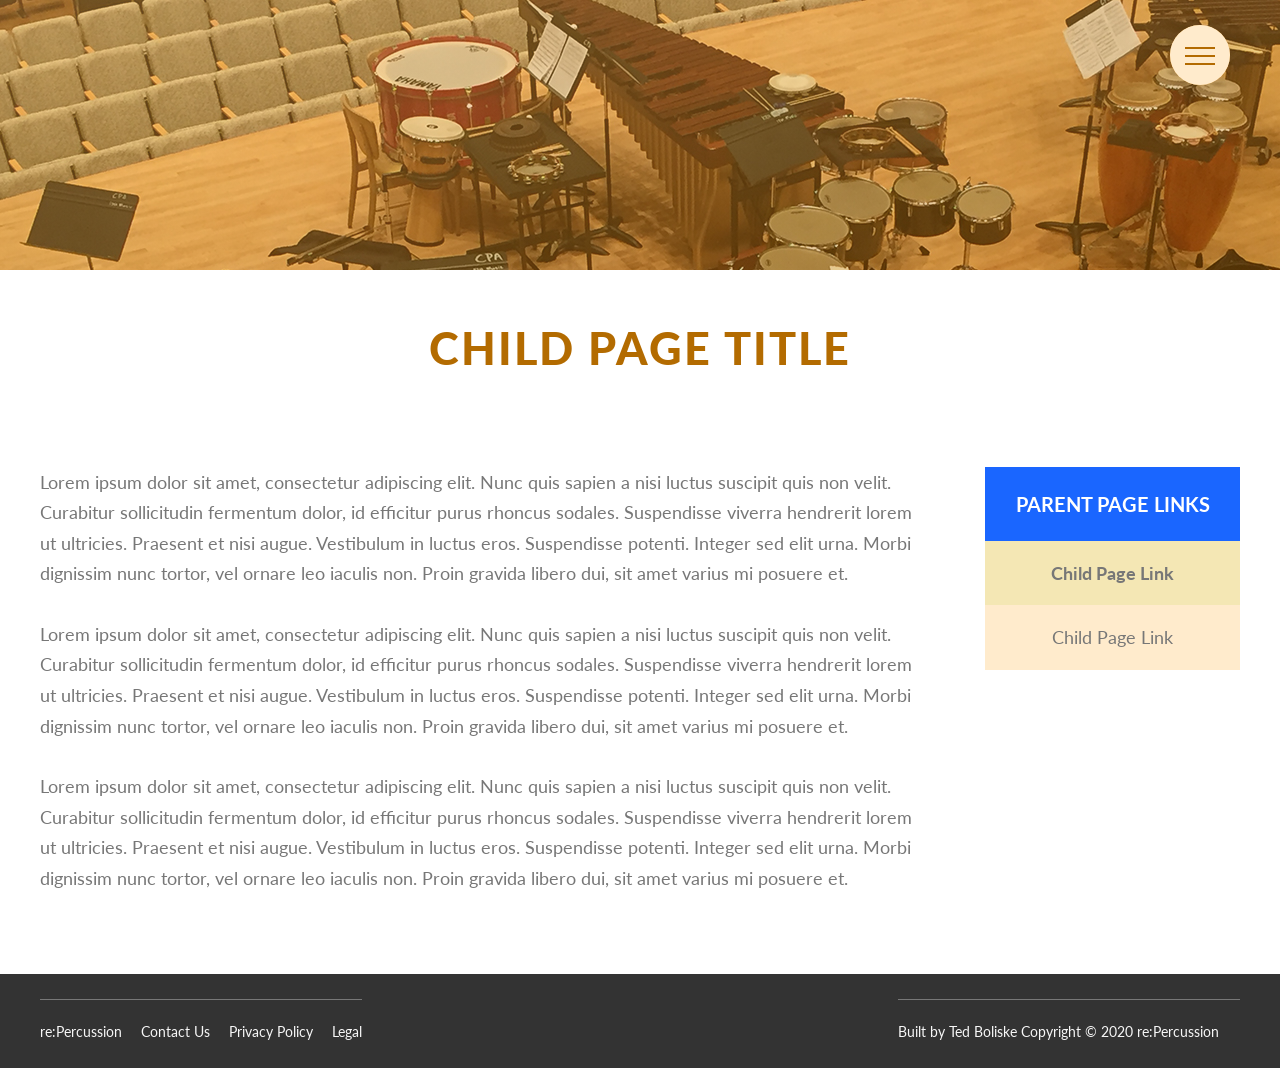
<file: page-child.html>
<!DOCTYPE html>
<html lang="en">
    <head>
        <title>Child Page Template</title>
        <meta charset="UTF-8">
        <meta http-equiv="X-UA-Compatible" content="IE=edge">
        <meta name="viewport" content="width=device-width, initial-scale=1">

        <meta name="description" content="re:percussion provides solutions for composers working with percussion, Finale notation software, 
                and template notation files. We can create custom Finale templates, audio reference files, and custom compositions and arrangements. ">
        <meta name="keywords" content="finale, vdl, virtual drumline, the write score ">

        <link href="https://fonts.googleapis.com/css?family=Lato:100,300,400,700,900" rel="stylesheet"> 
        <link rel="stylesheet" href="css/style.css" type="text/css">

       <script>
            function closeNav() {
                document.getElementById("navi-toggle").checked = false;
            }
        </script> 
    </head>

    <body>	
        <!-- original navigation button -->	
        <div class="navigation">
            <input type="checkbox" class="navigation__checkbox" id="navi-toggle">

            <label for="navi-toggle" class="navigation__button">
                <span class="navigation__icon">&nbsp;</span>
            </label>

            <div class="navigation__background">&nbsp;</div>

            <nav class="navigation__nav" id="navigation__nav">
                <ul class="navigation__list">
                    <li class="navigation__item"><a href="index.html" class="navigation__link" onclick="closeNav()">re:Percussion</a></li>
                    <li class="navigation__item"><a href="index.html#section-music" class="navigation__link" onclick="closeNav()">Compositions</a></li>
                    <li class="navigation__item"><a href="index.html#section-templates" class="navigation__link" onclick="closeNav()">Templates</a></li>
                    <li class="navigation__item"><a href="index.html#section-tutorials" class="navigation__link" onclick="closeNav()">Tutorials</a></li>
                </ul>
            </nav>
        </div>

        <div class="page-banner">
            <div class="page-banner__bg-img"></div> 
            <!-- elements for future logo -->
            <!-- <div class="logo-box">
                <img src="" alt="Logo" class="logo">
            </div> -->
      
        </div>

        <main>
            <section class="page-content" id="">
                <div class="u-center-text u-margin-bottom-big">
                    <h2 class="heading__page-content u-margin-top-medium">
                        Child Page Title
                    </h2>
                </div>

                <div class="row u-margin-bottom-big">
                    <div class="">
                        <div class="col-3-of-4">
                            <div class="paragraph">
                                <p class="paragraph">
                                    Lorem ipsum dolor sit amet, consectetur adipiscing elit. Nunc quis sapien a nisi 
                                    luctus suscipit quis non velit. Curabitur sollicitudin fermentum dolor, 
                                    id efficitur purus rhoncus sodales. Suspendisse viverra hendrerit lorem ut ultricies. 
                                    Praesent et nisi augue. Vestibulum in luctus eros. Suspendisse potenti. 
                                    Integer sed elit urna. Morbi dignissim nunc tortor, vel ornare leo iaculis non. 
                                    Proin gravida libero dui, sit amet varius mi posuere et. 
                                </p>
                                <p class="paragraph">
                                    Lorem ipsum dolor sit amet, consectetur adipiscing elit. Nunc quis sapien a nisi 
                                    luctus suscipit quis non velit. Curabitur sollicitudin fermentum dolor, 
                                    id efficitur purus rhoncus sodales. Suspendisse viverra hendrerit lorem ut ultricies. 
                                    Praesent et nisi augue. Vestibulum in luctus eros. Suspendisse potenti. 
                                    Integer sed elit urna. Morbi dignissim nunc tortor, vel ornare leo iaculis non. 
                                    Proin gravida libero dui, sit amet varius mi posuere et. 
                                </p>
                                <p class="paragraph">
                                    Lorem ipsum dolor sit amet, consectetur adipiscing elit. Nunc quis sapien a nisi 
                                    luctus suscipit quis non velit. Curabitur sollicitudin fermentum dolor, 
                                    id efficitur purus rhoncus sodales. Suspendisse viverra hendrerit lorem ut ultricies. 
                                    Praesent et nisi augue. Vestibulum in luctus eros. Suspendisse potenti. 
                                    Integer sed elit urna. Morbi dignissim nunc tortor, vel ornare leo iaculis non. 
                                    Proin gravida libero dui, sit amet varius mi posuere et. 
                                </p>                       
                        </div>
                      </div>
                
                      <div class="col-1-of-4">                      
                        <div class="page-links">
                          <h2 class="page-links__title heading-tertiary"><a href="page.html">Parent Page Links</a></h2>
                            <ul class="page-links__list paragraph">
                                <li><a href="#" class="page-links__active">Child Page Link</a></li>
                                <li><a href="#">Child Page Link</a></li>
                            </ul>
                        </div>
                    </div>
                
                      
                </div>
            </section> 
        </main>

        <div class="footer">
            <div class="row">
                <div class="col-1-of-2">
                    <div class="footer__navigation">
                        <ul class="footer__list">
                            <li class="footer__item"><a href="index.html" class="footer__link">re:Percussion</a></li>
                            <li class="footer__item"><a href="#" class="footer__link">Contact Us</a></li>
                            <li class="footer__item"><a href="#" class="footer__link">Privacy Policy</a></li>
                            <li class="footer__item"><a href="#" class="footer__link">Legal</a></li>
                        </ul>
                    </div> 
                </div>
                <div class="col-1-of-2">
                    <p class="footer__copyright">
                        Built by <a href="#" class="footer__link">Ted Boliske</a> Copyright &copy; 2020 re:Percussion
                    </p>
                </div>
            </div>
        </div>
    </body>
</html>
</file>
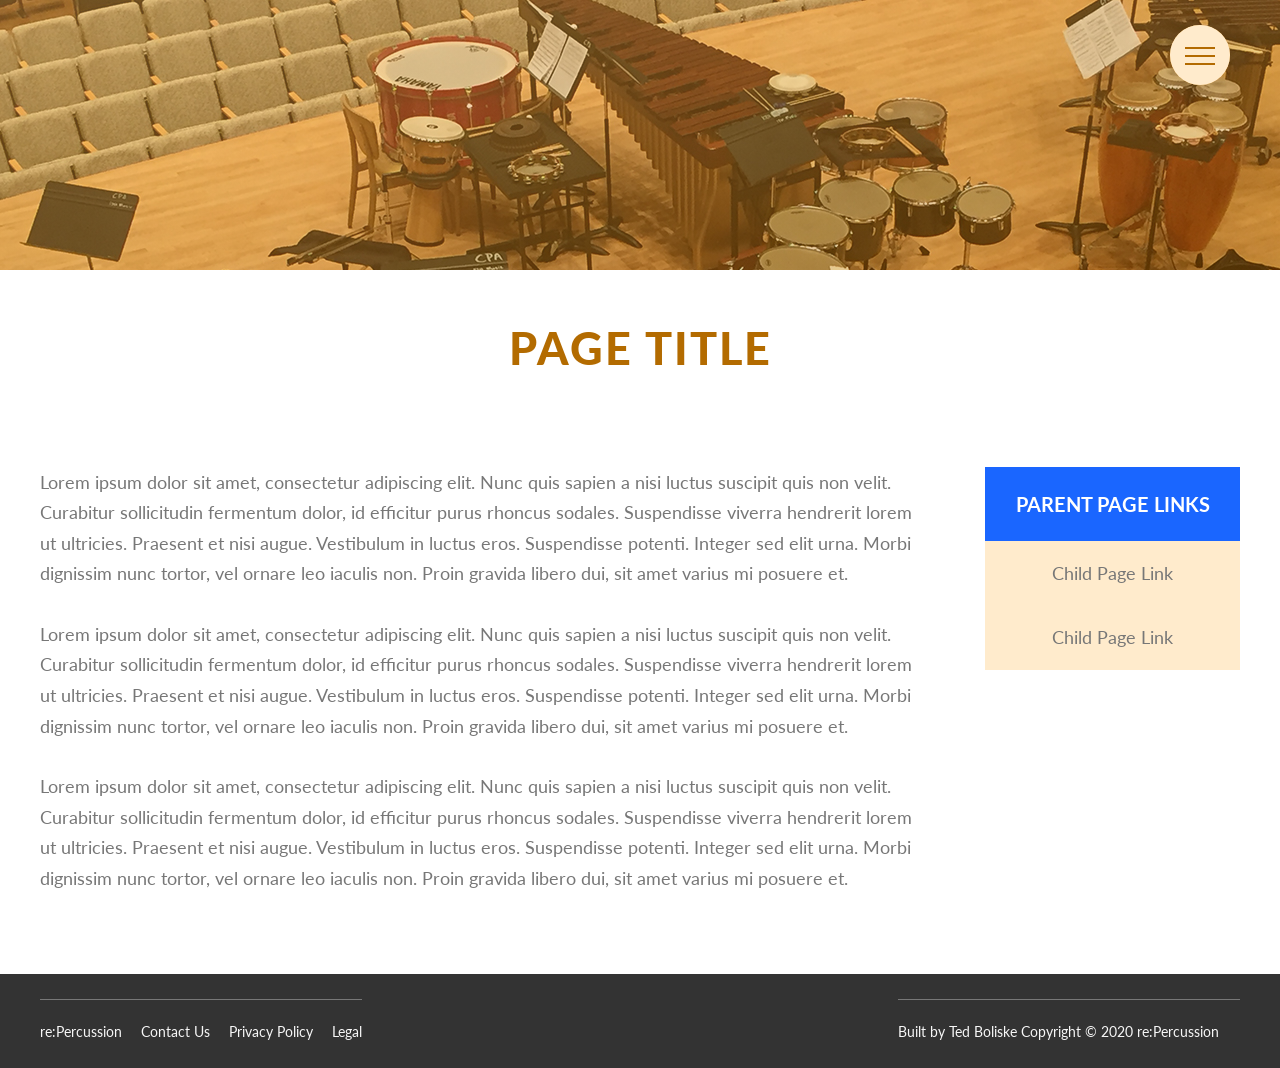
<file: page.html>
<!DOCTYPE html>
<html lang="en">
    <head>
        <title>Page Template</title>
        <meta charset="UTF-8">
        <meta http-equiv="X-UA-Compatible" content="IE=edge">
        <meta name="viewport" content="width=device-width, initial-scale=1">

        <meta name="description" content="re:percussion provides solutions for composers working with percussion, Finale notation software, 
                and template notation files. We can create custom Finale templates, audio reference files, and custom compositions and arrangements. ">
        <meta name="keywords" content="finale, vdl, virtual drumline, the write score ">

        <link href="https://fonts.googleapis.com/css?family=Lato:100,300,400,700,900" rel="stylesheet"> 
        <link rel="stylesheet" href="css/style.css" type="text/css">

       <script>
            function closeNav() {
                document.getElementById("navi-toggle").checked = false;
            }
        </script> 
    </head>

    <body>	
        <!-- original navigation button -->	
        <div class="navigation">
            <input type="checkbox" class="navigation__checkbox" id="navi-toggle">

            <label for="navi-toggle" class="navigation__button">
                <span class="navigation__icon">&nbsp;</span>
            </label>

            <div class="navigation__background">&nbsp;</div>

            <nav class="navigation__nav" id="navigation__nav">
                <ul class="navigation__list">
                    <li class="navigation__item"><a href="index.html" class="navigation__link" onclick="closeNav()">re:Percussion</a></li>
                    <li class="navigation__item"><a href="index.html#section-music" class="navigation__link" onclick="closeNav()">Compositions</a></li>
                    <li class="navigation__item"><a href="index.html#section-templates" class="navigation__link" onclick="closeNav()">Templates</a></li>
                    <li class="navigation__item"><a href="index.html#section-tutorials" class="navigation__link" onclick="closeNav()">Tutorials</a></li>
                </ul>
            </nav>
        </div>

        <div class="page-banner">
            <div class="page-banner__bg-img"></div> 
            <!-- elements for future logo -->
            <!-- <div class="logo-box">
                <img src="" alt="Logo" class="logo">
            </div> -->
      
        </div>

        <main>
            <section class="page-content" id="">
                <div class="u-center-text u-margin-bottom-big">
                    <h2 class="heading__page-content u-margin-top-medium">
                        Page Title
                    </h2>
                </div>

                <div class="row u-margin-bottom-big">
                    <div class="">
                        <div class="col-3-of-4">
                            <div class="paragraph">
                                <p class="paragraph">
                                    Lorem ipsum dolor sit amet, consectetur adipiscing elit. Nunc quis sapien a nisi 
                                    luctus suscipit quis non velit. Curabitur sollicitudin fermentum dolor, 
                                    id efficitur purus rhoncus sodales. Suspendisse viverra hendrerit lorem ut ultricies. 
                                    Praesent et nisi augue. Vestibulum in luctus eros. Suspendisse potenti. 
                                    Integer sed elit urna. Morbi dignissim nunc tortor, vel ornare leo iaculis non. 
                                    Proin gravida libero dui, sit amet varius mi posuere et. 
                                </p>
                                <p class="paragraph">
                                    Lorem ipsum dolor sit amet, consectetur adipiscing elit. Nunc quis sapien a nisi 
                                    luctus suscipit quis non velit. Curabitur sollicitudin fermentum dolor, 
                                    id efficitur purus rhoncus sodales. Suspendisse viverra hendrerit lorem ut ultricies. 
                                    Praesent et nisi augue. Vestibulum in luctus eros. Suspendisse potenti. 
                                    Integer sed elit urna. Morbi dignissim nunc tortor, vel ornare leo iaculis non. 
                                    Proin gravida libero dui, sit amet varius mi posuere et. 
                                </p>
                                <p class="paragraph">
                                    Lorem ipsum dolor sit amet, consectetur adipiscing elit. Nunc quis sapien a nisi 
                                    luctus suscipit quis non velit. Curabitur sollicitudin fermentum dolor, 
                                    id efficitur purus rhoncus sodales. Suspendisse viverra hendrerit lorem ut ultricies. 
                                    Praesent et nisi augue. Vestibulum in luctus eros. Suspendisse potenti. 
                                    Integer sed elit urna. Morbi dignissim nunc tortor, vel ornare leo iaculis non. 
                                    Proin gravida libero dui, sit amet varius mi posuere et. 
                                </p>                       
                        </div>
                      </div>
                
                      <div class="col-1-of-4">                      
                        <div class="page-links">
                          <h2 class="page-links__title heading-tertiary"><a href="page.html">Parent Page Links</a></h2>
                            <ul class="page-links__list paragraph">
                                <li><a href="page-child.html">Child Page Link</a></li>
                                <li><a href="page-child.html">Child Page Link</a></li>
                            </ul>
                        </div>
                    </div>
                
                      
                </div>
            </section> 
        </main>

        <div class="footer">
            <div class="row">
                <div class="col-1-of-2">
                    <div class="footer__navigation">
                        <ul class="footer__list">
                            <li class="footer__item"><a href="index.html" class="footer__link">re:Percussion</a></li>
                            <li class="footer__item"><a href="#" class="footer__link">Contact Us</a></li>
                            <li class="footer__item"><a href="#" class="footer__link">Privacy Policy</a></li>
                            <li class="footer__item"><a href="#" class="footer__link">Legal</a></li>
                        </ul>
                    </div> 
                </div>
                <div class="col-1-of-2">
                    <p class="footer__copyright">
                        Built by <a href="#" class="footer__link">Ted Boliske</a> Copyright &copy; 2020 re:Percussion
                    </p>
                </div>
            </div>
        </div>
    </body>
</html>
</file>
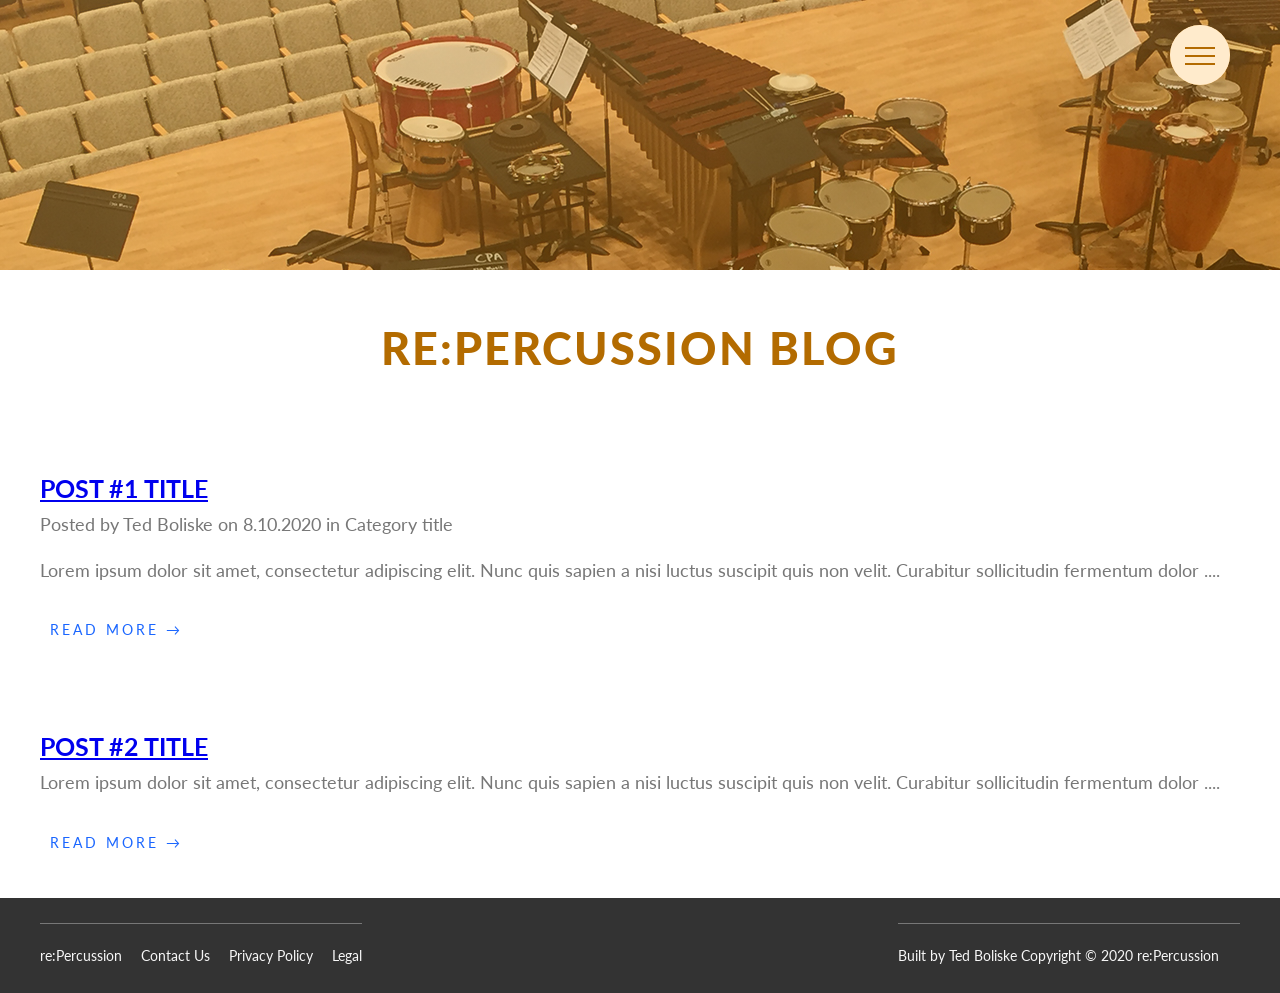
<file: post-list.html>
<!DOCTYPE html>
<html lang="en">
    <head>
        <title>Page Template</title>
        <meta charset="UTF-8">
        <meta http-equiv="X-UA-Compatible" content="IE=edge">
        <meta name="viewport" content="width=device-width, initial-scale=1">

        <meta name="description" content="re:percussion provides solutions for composers working with percussion, Finale notation software, 
                and template notation files. We can create custom Finale templates, audio reference files, and custom compositions and arrangements. ">
        <meta name="keywords" content="finale, vdl, virtual drumline, the write score ">

        <link href="https://fonts.googleapis.com/css?family=Lato:100,300,400,700,900" rel="stylesheet"> 
        <link rel="stylesheet" href="css/style.css" type="text/css">

       <script>
            function closeNav() {
                document.getElementById("navi-toggle").checked = false;
            }
        </script> 
    </head>

    <body>	
        <!-- original navigation button -->	
        <div class="navigation">
            <input type="checkbox" class="navigation__checkbox" id="navi-toggle">

            <label for="navi-toggle" class="navigation__button">
                <span class="navigation__icon">&nbsp;</span>
            </label>

            <div class="navigation__background">&nbsp;</div>

            <nav class="navigation__nav" id="navigation__nav">
                <ul class="navigation__list">
                    <li class="navigation__item"><a href="index.html" class="navigation__link" onclick="closeNav()">re:Percussion</a></li>
                    <li class="navigation__item"><a href="index.html#section-music" class="navigation__link" onclick="closeNav()">Compositions</a></li>
                    <li class="navigation__item"><a href="index.html#section-templates" class="navigation__link" onclick="closeNav()">Templates</a></li>
                    <li class="navigation__item"><a href="index.html#section-tutorials" class="navigation__link" onclick="closeNav()">Tutorials</a></li>
                </ul>
            </nav>
        </div>

        <div class="page-banner">
            <div class="page-banner__bg-img"></div> 
            <!-- elements for future logo -->
            <!-- <div class="logo-box">
                <img src="" alt="Logo" class="logo">
            </div> -->
      
        </div>

        <main>
            <section class="page-content" id="">
                <div class="u-center-text u-margin-bottom-big">
                    <h2 class="heading__page-content u-margin-top-medium">
                        re:Percussion Blog
                    </h2>
                </div>

                <div class="post-content">
                    <div class="row">
                        <div class="u-margin-bottom-medium">
                            <h2 class="heading-tertiary u-margin-top-medium">
                                <a href="post.html">Post #1 Title</a>
                            </h2>

                            <div class="u-margin-bottom-small">
                                <p class="paragraph">Posted by Ted Boliske on 8.10.2020 in Category title</p>
                            </div>

                            <div class="paragraph">
                                Lorem ipsum dolor sit amet, consectetur adipiscing elit. Nunc quis sapien a nisi 
                                luctus suscipit quis non velit. Curabitur sollicitudin fermentum dolor ....                             
                            </div>

                            <div class="row">
                                <a href="post.html" class="btn btn-text">Read more &rarr;</a>
                            </div>
                        </div>
                    </div>
                </div>

                <div class="post-content">
                    <div class="row">
                        <div class="u-margin-bottom-medium">
                            <h2 class="heading-tertiary u-margin-top-medium">
                                <a href="post.html">Post #2 Title</a>
                            </h2>

                            <div class="paragraph">
                                Lorem ipsum dolor sit amet, consectetur adipiscing elit. Nunc quis sapien a nisi 
                                luctus suscipit quis non velit. Curabitur sollicitudin fermentum dolor ....                             
                            </div>

                            <div class="row">
                                <a href="post.html" class="btn btn-text">Read more &rarr;</a>
                            </div>
                        </div>
                    </div>
                </div>
            </section> 
        </main>

        <div class="footer">
            <div class="row">
                <div class="col-1-of-2">
                    <div class="footer__navigation">
                        <ul class="footer__list">
                            <li class="footer__item"><a href="index.html" class="footer__link">re:Percussion</a></li>
                            <li class="footer__item"><a href="#" class="footer__link">Contact Us</a></li>
                            <li class="footer__item"><a href="#" class="footer__link">Privacy Policy</a></li>
                            <li class="footer__item"><a href="#" class="footer__link">Legal</a></li>
                        </ul>
                    </div> 
                </div>
                <div class="col-1-of-2">
                    <p class="footer__copyright">
                        Built by <a href="#" class="footer__link">Ted Boliske</a> Copyright &copy; 2020 re:Percussion
                    </p>
                </div>
            </div>
        </div>
    </body>
</html>
</file>
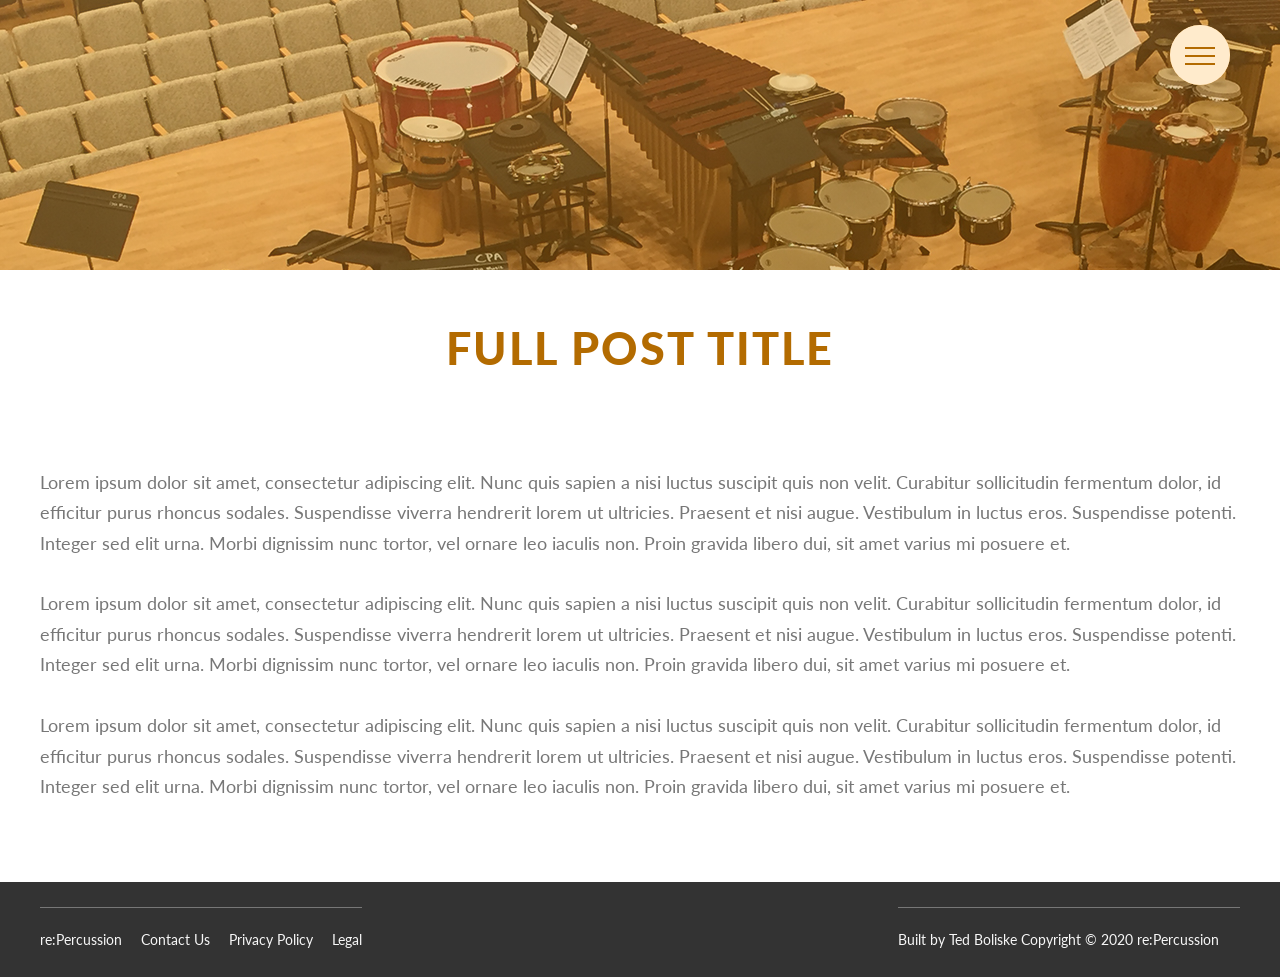
<file: post.html>
<!DOCTYPE html>
<html lang="en">
    <head>
        <title>Page Template</title>
        <meta charset="UTF-8">
        <meta http-equiv="X-UA-Compatible" content="IE=edge">
        <meta name="viewport" content="width=device-width, initial-scale=1">

        <meta name="description" content="re:percussion provides solutions for composers working with percussion, Finale notation software, 
                and template notation files. We can create custom Finale templates, audio reference files, and custom compositions and arrangements. ">
        <meta name="keywords" content="finale, vdl, virtual drumline, the write score ">

        <link href="https://fonts.googleapis.com/css?family=Lato:100,300,400,700,900" rel="stylesheet"> 
        <link rel="stylesheet" href="css/style.css" type="text/css">

       <script>
            function closeNav() {
                document.getElementById("navi-toggle").checked = false;
            }
        </script> 
    </head>

    <body>	
        <!-- original navigation button -->	
        <div class="navigation">
            <input type="checkbox" class="navigation__checkbox" id="navi-toggle">

            <label for="navi-toggle" class="navigation__button">
                <span class="navigation__icon">&nbsp;</span>
            </label>

            <div class="navigation__background">&nbsp;</div>

            <nav class="navigation__nav" id="navigation__nav">
                <ul class="navigation__list">
                    <li class="navigation__item"><a href="index.html" class="navigation__link" onclick="closeNav()">re:Percussion</a></li>
                    <li class="navigation__item"><a href="index.html#section-music" class="navigation__link" onclick="closeNav()">Compositions</a></li>
                    <li class="navigation__item"><a href="index.html#section-templates" class="navigation__link" onclick="closeNav()">Templates</a></li>
                    <li class="navigation__item"><a href="index.html#section-tutorials" class="navigation__link" onclick="closeNav()">Tutorials</a></li>
                </ul>
            </nav>
        </div>

        <div class="page-banner">
            <div class="page-banner__bg-img"></div> 
            <!-- elements for future logo -->
            <!-- <div class="logo-box">
                <img src="" alt="Logo" class="logo">
            </div> -->
      
        </div>

        <main>
            <section class="page-content" id="">
                <div class="u-center-text u-margin-bottom-big">
                    <h2 class="heading__page-content u-margin-top-medium">
                        Full Post Title
                    </h2>
                </div>

                <div class="row u-margin-bottom-big">
                    <div class="">
                        <div class="col-1-of-1">
                            <div class="paragraph">
                                <p class="paragraph">
                                    Lorem ipsum dolor sit amet, consectetur adipiscing elit. Nunc quis sapien a nisi 
                                    luctus suscipit quis non velit. Curabitur sollicitudin fermentum dolor, 
                                    id efficitur purus rhoncus sodales. Suspendisse viverra hendrerit lorem ut ultricies. 
                                    Praesent et nisi augue. Vestibulum in luctus eros. Suspendisse potenti. 
                                    Integer sed elit urna. Morbi dignissim nunc tortor, vel ornare leo iaculis non. 
                                    Proin gravida libero dui, sit amet varius mi posuere et. 
                                </p>
                                <p class="paragraph">
                                    Lorem ipsum dolor sit amet, consectetur adipiscing elit. Nunc quis sapien a nisi 
                                    luctus suscipit quis non velit. Curabitur sollicitudin fermentum dolor, 
                                    id efficitur purus rhoncus sodales. Suspendisse viverra hendrerit lorem ut ultricies. 
                                    Praesent et nisi augue. Vestibulum in luctus eros. Suspendisse potenti. 
                                    Integer sed elit urna. Morbi dignissim nunc tortor, vel ornare leo iaculis non. 
                                    Proin gravida libero dui, sit amet varius mi posuere et. 
                                </p>
                                <p class="paragraph">
                                    Lorem ipsum dolor sit amet, consectetur adipiscing elit. Nunc quis sapien a nisi 
                                    luctus suscipit quis non velit. Curabitur sollicitudin fermentum dolor, 
                                    id efficitur purus rhoncus sodales. Suspendisse viverra hendrerit lorem ut ultricies. 
                                    Praesent et nisi augue. Vestibulum in luctus eros. Suspendisse potenti. 
                                    Integer sed elit urna. Morbi dignissim nunc tortor, vel ornare leo iaculis non. 
                                    Proin gravida libero dui, sit amet varius mi posuere et. 
                                </p>                       
                            </div>
                        </div>
                    </div>
                </div>
            </section> 
        </main>

        <div class="footer">
            <div class="row">
                <div class="col-1-of-2">
                    <div class="footer__navigation">
                        <ul class="footer__list">
                            <li class="footer__item"><a href="index.html" class="footer__link">re:Percussion</a></li>
                            <li class="footer__item"><a href="#" class="footer__link">Contact Us</a></li>
                            <li class="footer__item"><a href="#" class="footer__link">Privacy Policy</a></li>
                            <li class="footer__item"><a href="#" class="footer__link">Legal</a></li>
                        </ul>
                    </div> 
                </div>
                <div class="col-1-of-2">
                    <p class="footer__copyright">
                        Built by <a href="#" class="footer__link">Ted Boliske</a> Copyright &copy; 2020 re:Percussion
                    </p>
                </div>
            </div>
        </div>
    </body>
</html>
</file>
<file: css/style.css>
/* default colors 
$color-primary: #ff9900 ;
$color-primary-light: #ffb84d;
$color-primary-dark: #b36b00;

$color-secondary: #336666;
$color-secondary-light: #55aaaa ;
$color-secondary-dark: #224444;

$color-tertiary: #1a66ff ;
$color-tertiary-light: #6699ff;
$color-tertiary-dark: #0044cc;


$color-grey-light-1: #f7f7f7;
$color-grey-light-2: #eee;

$color-grey-dark: #777;
$color-grey-dark-2: #999;
$color-grey-dark-3: #333;

$color-white: #fff;
$color-black: #000;

$color-drum-head: #ffebcc;
*/

/* default font sizes
$default-font-size: 1.6rem;
$default-font-size-smaller: 1.4rem;
$default-font-size-larger: 1.8rem;
*/

/* default grid settings
$grid-width: 120rem;
$gutter-vertical: 8rem;
$gutter-vertical-small: 6rem;
$gutter-horizontal: 6rem;
/*

/* overall site reset */
*,
*::after,
*::before {
    margin: 0;
    padding: 0;
    box-sizing: inherit;
}

html {
    font-size: 10px;
}

/* set global font parameters*/
body {
    box-sizing: border-box;
    font-family: "Lato", sans-serif;
    font-weight: 400;
    line-height: 1.7;
    color: #777;

    /* white padding around entire body 
    padding: 10px; */
}

/* grid styles */
.row {
    max-width: 1200px;
    margin: 0 auto;
}

.row:not(:last-child) {
    margin-bottom: 80px;
}

.row::after {
    content: "";
    display: table;
    clear: both;
}

.row [class^="col-"] {
    float: left;
}

.row [class^="col-"]:not(:last-child) {
    margin-right: 60px;
}

.row .col-1-of-2 {
    
    width: calc((100% - 60px) / 2);
}

.row .col-1-of-3 {
    width: calc((100% - 2 * 60px) / 3); 
}

.row .col-1-of-4 {
    width: calc((100% - 3 * 60px) / 4); 
}

.row .col-2-of-3 {
    width: calc( 2 * ((100% - 2 * 60px) / 3) + 60px); 
}

.row .col-2-of-4 {
    width: calc( 2 * ((100% - 3 * 60px) / 4) + 60px);
}

.row .col-3-of-4 {
    width: calc( 3 * ((100% - 3 * 60px) / 4) + 2 * (60px)); 
}

/* utility styles */
.u-center-text { text-align: center !important; }

.u-margin-bottom-small { margin-bottom: 15px !important; }
.u-margin-bottom-medium { margin-bottom: 40px !important; }
.u-margin-bottom-big { margin-bottom: 80px !important; }

.u-margin-top-medium {margin-top: 40px !important; }
.u-margin-top-big { margin-bottom: 80px !important; }
.u-margin-top-huge { margin-bottom: 100px !important; }

/* section music */
.section-music {
    background-image: linear-gradient( 
        to right bottom, 
        rgba(247, 247, 247, 0.8), 
        rgba(255, 184, 77, 0.8));
    padding: 150px 0;
}

/* section templates */
.section-templates {
    background-image: linear-gradient( 
        to right bottom, 
        rgba(247, 247, 247, 0.8), 
        rgba(51, 102, 102, 0.8));
    padding: 100px 0 300px 0;
    margin-top: 0;
}

/* section tutorials */
.section-tutorials {
    background-image: linear-gradient( 
        to right bottom, 
        rgba(247, 247, 247, 0.8), 
        rgba(255, 184, 77, 0.8));
    padding: 150px 0;
    margin-top: 0; 
}

/* navigation styles */
.navigation__checkbox {
    display: none;
}

.navigation__button {
    background-color: #ffebcc;
    height: 60px;
    width: 60px;
    position: fixed;
    top: 25px;
    right: 50px;
    border-radius: 50%;
    z-index: 2000;
    box-shadow: 0 10px 30px rgba(0, 0, 0, .1);
    text-align: center;
    cursor: pointer;
}

.navigation__background {
    height: 60px;
    width: 60px;
    border-radius: 50%;
    position: fixed;
    top: 25px;
    right: 50px;
    background-image: radial-gradient(#ffb84d, #ffb84d);
    z-index: 1000;
    transition: transform .8s cubic-bezier(0.86, 0, 0.07, 1);
}

.navigation__nav {
    height: 100vh;
    position: fixed;
    top: 0;
    left: 0;
    z-index: 1500;

    opacity: 0;
    width: 0;
    transition: all .8s cubic-bezier(0.68, -0.55, 0.265, 1.55);
} 

.navigation__list {
    position: absolute;
    top: 50%;
    left: 50%;
    transform: translate(-50%, -50%);
    list-style: none;
    text-align: center;
    width: 100%;
}

.navigation__item {
    margin: 10px;
}

.navigation__link:link,
.navigation__link:visited {
    display: inline-block;
    font-size: 30px;
    font-weight: 400;
    padding: 10px 20px;
    color: #f7f7f7;
    text-decoration: none;

    background-image: linear-gradient(120deg, transparent 0%, transparent 50%, #fff 50%);
    background-size: 235%;
    transition: all .4s;
}

.navigation__link:link span,
.navigation__link:visited span {
    margin-right: 15px;
    display: inline-block;
}

.navigation__link:hover,
.navigation__link:active {
    background-position: 100%;
    color: #6699ff;
    border-radius: 5px;
    transform: translateX(10px);
}

.navigation__checkbox:checked ~ .navigation__background {
    transform: scale(80);
}

.navigation__checkbox:checked ~ .navigation__nav {
    opacity: 1;
    width: 100%;
}

.navigation__icon {
    position: relative;
    margin-top: 30px;
}

.navigation__icon,
.navigation__icon::before,
.navigation__icon::after {
    width: 30px;
    height: 2px;
    background-color: #b36b00;
    display: inline-block;
}

.navigation__icon::before,
.navigation__icon::after {
    content: "";
    position: absolute;
    left: 0;
    transition: all .2s;
}

.navigation__icon::before { top: -8px; }
.navigation__icon::after { top: 8px; }

.navigation__button:hover .navigation__icon::before {
    top: -1rem;
}

.navigation__button:hover .navigation__icon::after {
    top: 1rem;
}

.navigation__checkbox:checked + .navigation__button .navigation__icon {
    background-color: transparent;
}

.navigation__checkbox:checked + .navigation__button .navigation__icon::before {
    top: 0;
    transform: rotate(135deg);
}

.navigation__checkbox:checked + .navigation__button .navigation__icon::after {
    top: 0;
    transform: rotate(-135deg);
}

.header {
    height: 100vh;
    background-image: linear-gradient(
        to right bottom,
        rgba(255, 184, 77, 0.4), 
        rgba(179, 107, 0, 0.4)), 
        url(../img/percussion-instruments_pc-jacob-wade_1900x600.jpg);
    background-size: cover;
    background-position: top;

    position: relative;
}

.text-box {
    position: absolute;
    top: 60%;
    left: 50%;
    transform: translate(-50%, -50%);
}

/*CSS for future logo, left uncommented since logo image not yet available */
.logo-box {
    position: absolute;
    top: 4rem;
    left: 4rem;
}

.logo {
    /* height placeholder */
    height: 3.5rem; 
}

/* heading and type styles */
.heading-primary {
    color: #fff;
    text-transform: uppercase;
    margin-bottom: 50px;   
}

.heading-primary-main {
    display: block;
    font-size: 60px;
    font-weight: 700;
    letter-spacing: 18px;
}

.heading-primary-sub {
    display: block;
    font-size: 20px;
    font-weight: 400;
    letter-spacing: 2px;
}

.heading-secondary {
    font-size: 45px;   
    font-weight: 900;
    display: inline-block;    
    
    color: #333;
    letter-spacing: 2px;
    transition: all .2s;
}

.heading-tertiary {
    font-size: 25px;
    font-weight: 700;
    text-transform: uppercase;
}

.heading__page-content {
    font-size: 45px;   
    font-weight: 900;
    text-transform: uppercase;
    display: inline-block;    
    
    color: #b36b00;
    letter-spacing: 2px;
    transition: all .2s;
}

.paragraph {
    font-size: 18px;
}

.paragraph:not(:last-child) {
    margin-bottom: 30px;
}

/* buttons */
.btn,
.btn:link,
.btn:visited {
    text-transform: uppercase;
    text-decoration: none;
    padding: 15px 40px;
   
    display: inline-block;

    border-radius: 100px;
    cursor: pointer;
    /* font-size: 14px; */
    letter-spacing: 3px;
    transition: all .2s;
    position: relative;
}

.btn:hover {
    transform: translateY(-3px);
    box-shadow: 0 10px 20px rgba(0, 0, 0, .2);   
}

.btn:hover::after {   
    transform: scaleX(1.4) scaleY(1.6);
    opacity: 0;
}

.btn:active {
    transform: translateY(1px);
    box-shadow: 0 5px 10px rgba(0, 0, 0, 0);

    background-color: #ffebcc;
    color: #000;
}

.btn-white {
    color: white;
    font-size: 18px;
    font-weight: 400;
}

.btn::after {
    content: "";
    display: inline-block;
    height: 100%;
    width: 100%;
    border-radius: 100px;
    position: absolute;
    top: 0;
    left: 0;
    z-index: -1;
    transition: all .4s;
}

.btn:active,
.btn:focus {
    background-color: #ffebcc;
    transform: translateY(-3px);
    box-shadow: 0 10px 20px rgba(0, 0, 0, 0.2);
}

.btn--animated {
    animation: moveInBottom .5s ease-out .75;
    animation-fill-mode: backwards;
  }

.btn-text:link, .btn-text:visited {
    font-size: 14px;
    color: #1a66ff;
    display: inline-block;
    text-decoration: none;
    padding: 3px 10px; 
    transition: all .2s;
}
  
.btn-text:hover {
    background-color: #ffebcc;
    color: #1a66ff;
    box-shadow: 0 10px 20px rgba(0, 0, 0, 0.15);
    transform: translateY(-2px);
}
  
.btn-text:active {
    box-shadow: 0 5px 10px rgba(0, 0, 0, 0.15);
    transform: translateY(0);
}

/* footer styles */
.footer {
    background-color: #333;
    padding: 25px 0;
    font-size: 14px;
    color: #f7f7f7;
}

.footer__navigation {
    border-top: 1px solid #777;
    padding-top: 20px;
    display: inline-block;    
}

.footer__list {
    list-style: none;
}

.footer__item {
    display: inline-block;
}

.footer__item:not(:last-child) {
    margin-right: 15px;
}

.footer__link,
.footer__link:link,
.footer__link:visited {
        color: #f7f7f7;
        background-color: #333;
        text-decoration: none;
        display: inline-block;
        transition: all .2s;
}

.footer__link:hover,
.footer__link:active {
        background-position: 100%;
        color: #f7f7f7;
        transform: translateX(1rem);
}

.footer__copyright {
    border-top: 1px solid #777;
    padding-top: 20px;
    width: 60%;
    float: right;
}

/* composition - music section photos */
.composition {
    position: relative;
}

.composition__photo {
    width: 55%;
    box-shadow: 0 15px 40px rgba(0, 0, 0, 0.4);
    border-radius: 5px;
    position: absolute;
    z-index: 10;
  }

.composition__photo--p1 {
    left: 50px;
    top: 0;
}
  
.composition__photo--p2 {
    right: -50px;
    top: 150px;
}
  
.composition__photo--p3 {
    left: 70px;
    top: 300px;
}

/* tutorial section styles */
.tutorial {
    width: 90%;
    margin: 0 auto;
    padding: 60px;

    font-size: 16px;
}

.tutorial__img {
    height: 100%;
}

/* individual generic page styles */
/* .page-content {
    background-color: #ffebcc;
} */

.page-banner {
    height: 30vh; 

    padding: 80px 0 40px 0;
    position: relative;
}

.page-banner__bg-img {
    background-image: linear-gradient(
        to right bottom,
        rgba(255, 184, 77, 0.4), 
        rgba(179, 107, 0, 0.4)), 
        url(../img/percussion-ensemble.jpg); 
    background-size: cover;
    position: absolute;
    top: 0;
    bottom: 0;
    left: 0;
    right: 0;
}

.page-links {
    position: relative;
    z-index: 1;
    background-color: #ffebcc;
    margin: 0 0 40px 0;

    text-decoration: none;
}

.page-links li {
   
    /* border-top: 1px solid rgb(244, 223, 138); */
    list-style: none;
  }
  
  .page-links li:first-child {
    border-top: none;
  }

.page-links li a {
    display: block;
    text-align: center;
    padding: 17px 10px;
    text-decoration: none;
    color: #777;
    transition: all .3s;
  }
  
  .page-links li a:hover {
    color: #777;
    background-color: #ffebcc;
  }

.page-links__title {
    margin: 0;
    font-size: 20px;
    font-weight: 700;
    text-align: center;
    padding: 20px 0;
    background-color: #1a66ff;
    /* color: #FFF;     */
}

.page-links__title a {
    color: #fff;
    text-decoration: none;
    background-color: #1a66ff;
}

.page-links__list {
    list-style: none;
}

.page-links__active,
.page-links .current_page_item {
text-align: center;
background-color: rgb(244, 231, 180);
color: #0D3B66;
font-weight: 700;
}
</file>
